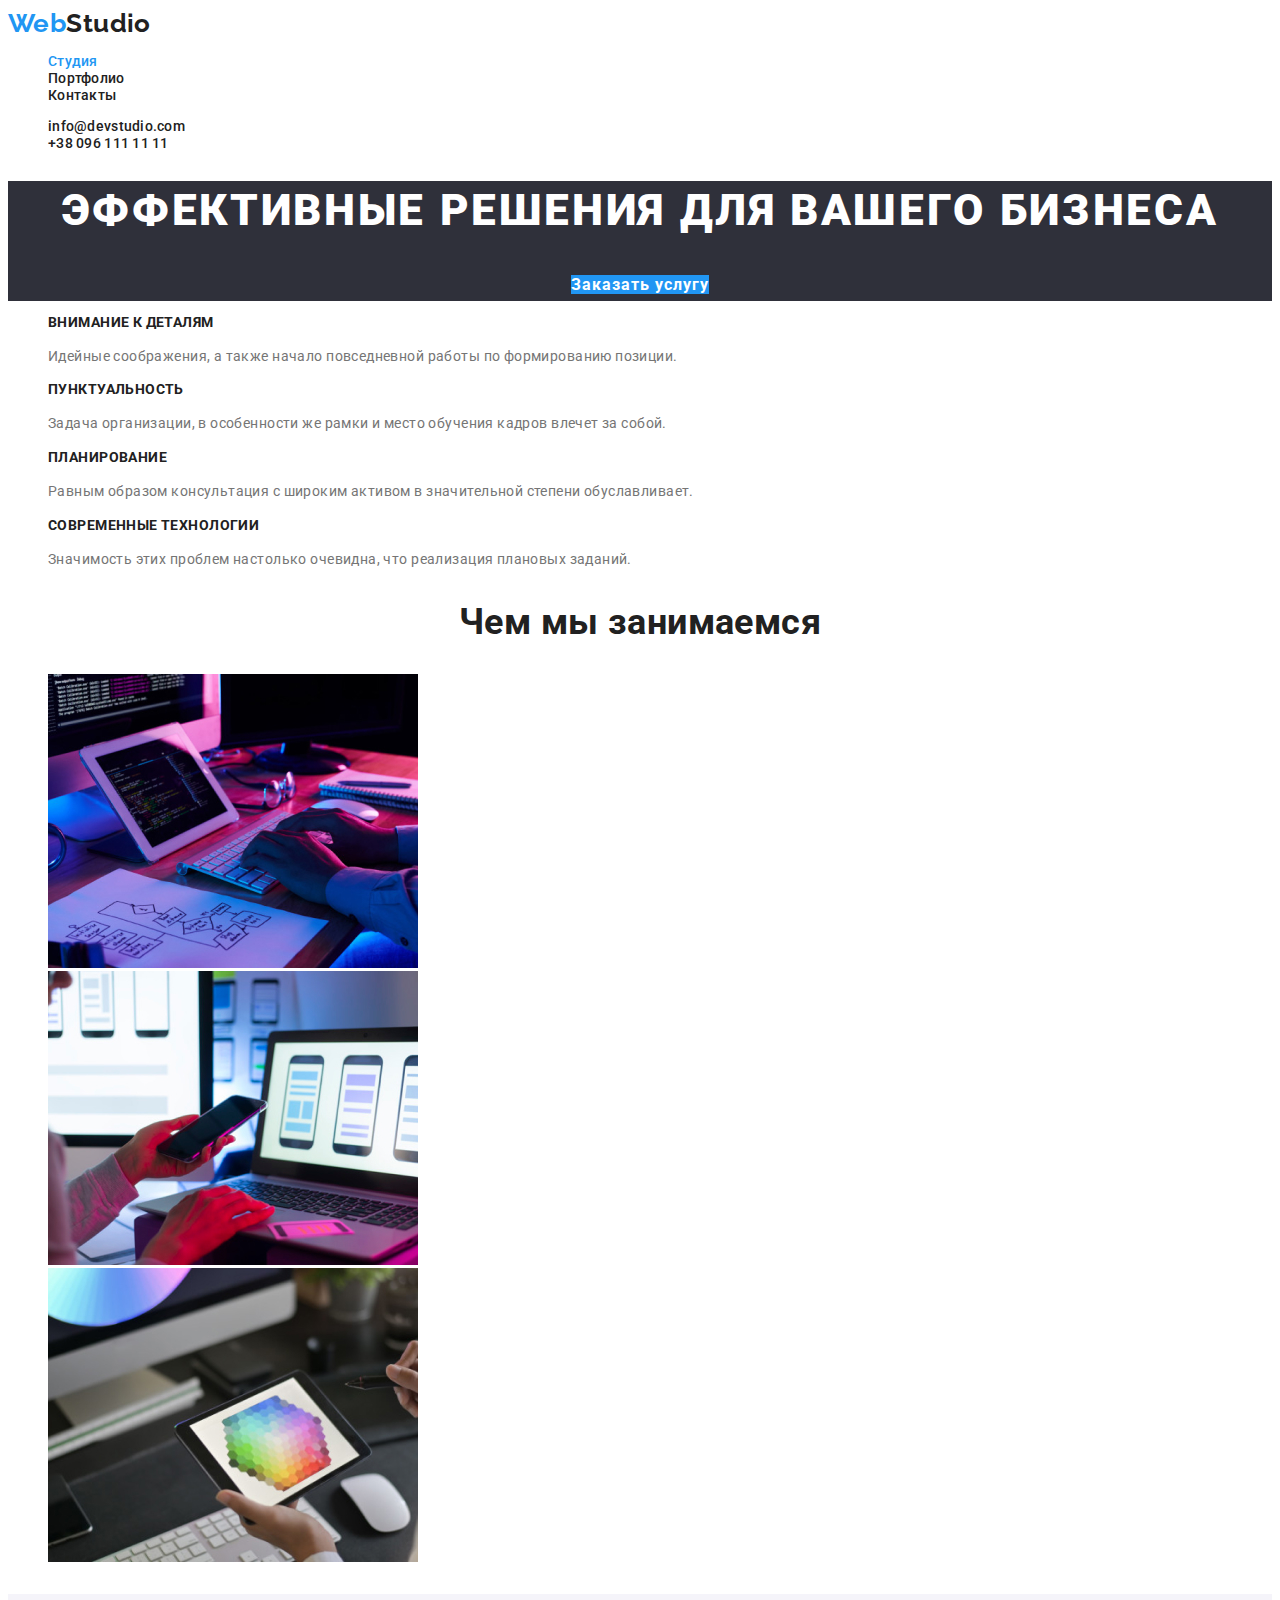
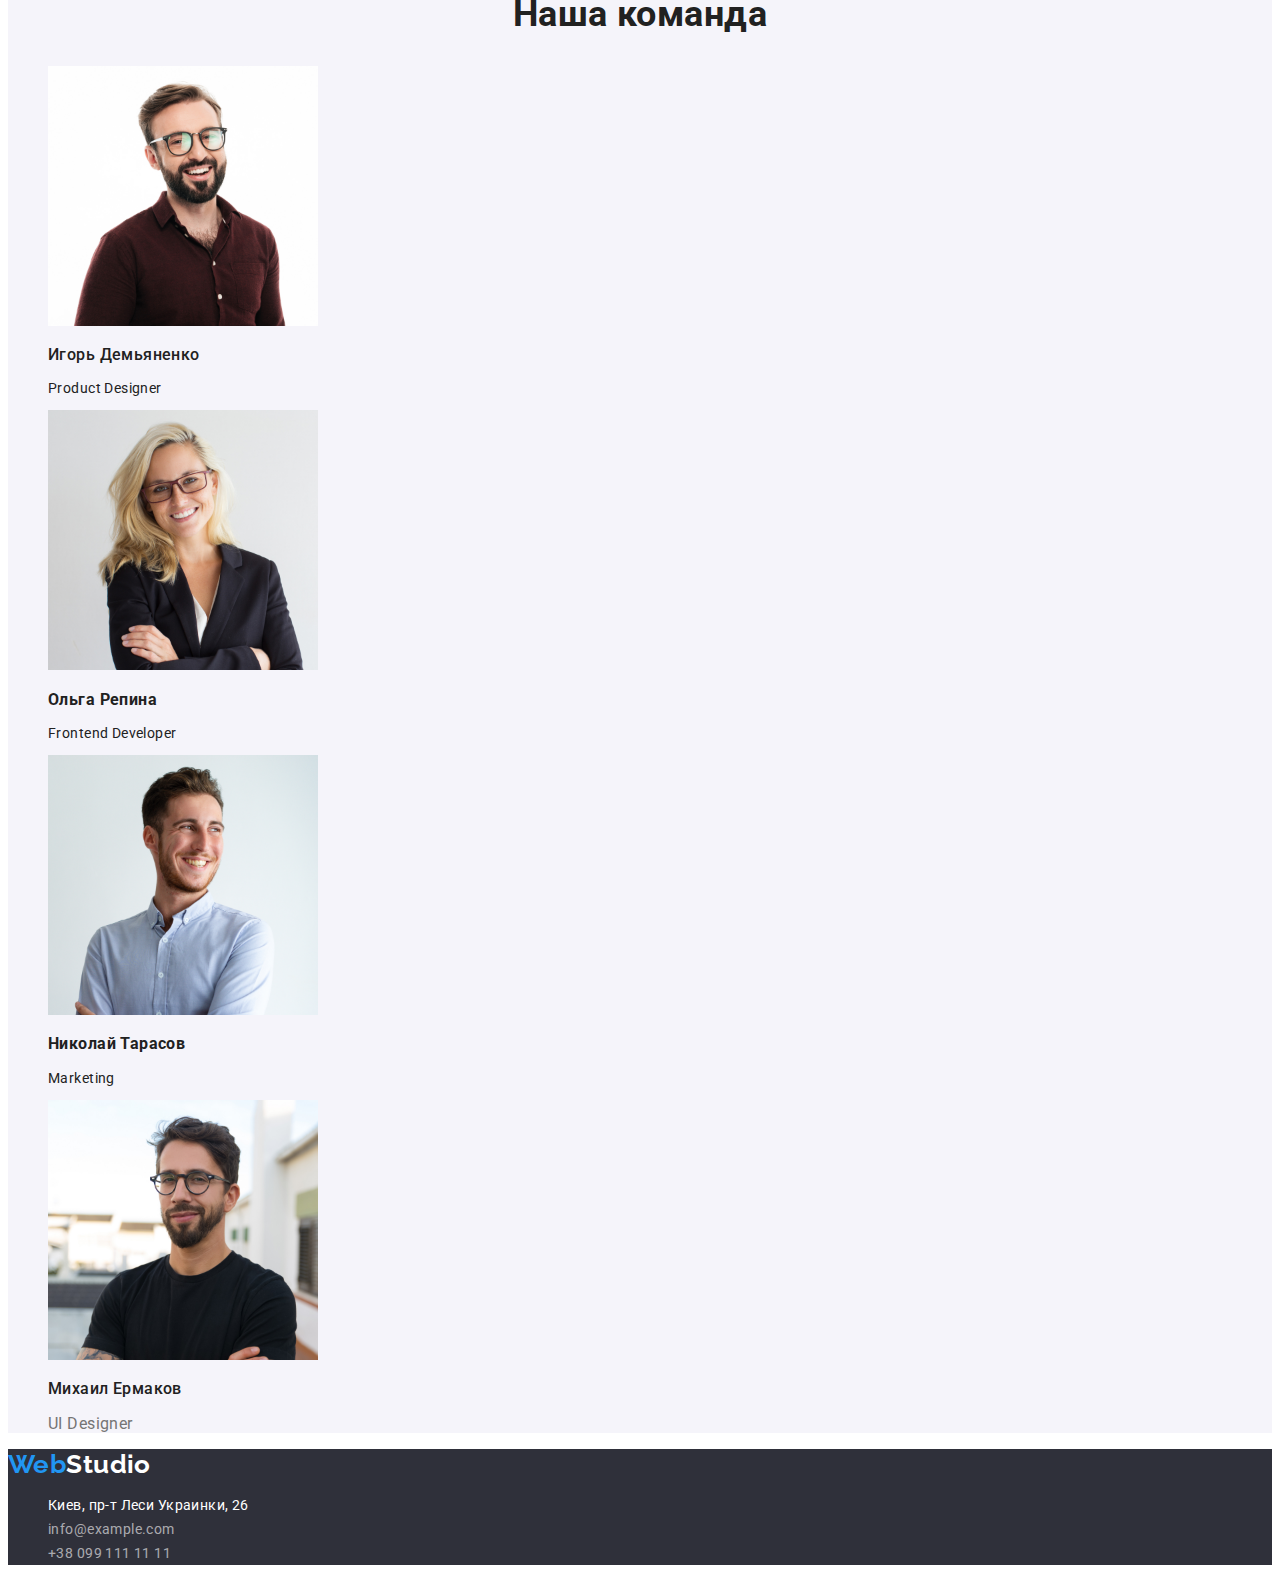
<file: index.html>
<!DOCTYPE html>
<html lang="ru">
<head>
    <meta charset="UTF-8">
    <meta http-equiv="X-UA-Compatible" content="IE=edge">
    <meta name="viewport" content="width=device-width, initial-scale=1.0">
    <title>Document</title>
    <link rel="preconnect" href="https://fonts.googleapis.com">
    <link rel="preconnect" href="https://fonts.gstatic.com" crossorigin>
    <link href="https://fonts.googleapis.com/css2?family=Raleway:wght@700&family=Roboto:wght@400;500;700;900&display=swap"
        rel="stylesheet">
    <link rel="stylesheet" href="./css/styles.css">
</head>

<body>

    <!--Шапка сайта-->
    <header class="site-header">
        <nav class="site-nav">
        <a href="./index.html" class="logo" ><span class="logo-accent">Web</span>Studio</a>
        <ul class="nav-list list">
            <li>
                <a href="" class="link current">Студия</a>
            </li>
            <li>
                <a href="./portfolio.html" class="link">Портфолио</a>
            </li>
            <li>
                <a href="" class="link">Контакты</a>
            </li>
        </ul>
        </nav>
        <ul class="contacts-list list">
            <li>
                <a href="" class="link">info@devstudio.com</a>
            </li>
            <li>
                <a href="" class="link">+38 096 111 11 11</a>
            </li>
        </ul>
    </header>
<main>
    <!--Герой-->
        <section class="hero">
            <h1 class="hero-title">Эффективные решения для вашего бизнеса</h1>
            <a href="" class="hero-link">Заказать услугу</a>
        </section>
    
    <!--Преимущества-->
        <section class="advantage">
            <ul class="list">
                <li>
                    <h2 class="advantage-title">Внимание к деталям</h2>
                    <p class="advantage-description">Идейные соображения, а также начало повседневной работы по формированию позиции.</p>
                </li>
                <li>
                    <h2 class="advantage-title">Пунктуальность</h2>
                    <p class="advantage-description">Задача организации, в особенности же рамки и место обучения кадров влечет за собой.</p>
                </li>
                <li>
                    <h2 class="advantage-title">Планирование</h2>
                    <p class="advantage-description">Равным образом консультация с широким активом в значительной степени обуславливает.</p>
                </li>
                <li>
                    <h2 class="advantage-title">Современные технологии</h2>
                    <p class="advantage-description">Значимость этих проблем настолько очевидна, что реализация плановых заданий.</p>
                </li>
            </ul>
        </section>

        <!--Суть работы-->
        <section class="work">
            <h2 class="title">Чем мы занимаемся</h2>
            <ul class="list">
                <li>
                    <img src="./images/img1.jpg" alt="человек набирает разметку перед планшетом" width="370" height="294">
                </li>
                <li>
                    <img src="./images/img2.jpg" alt="девушка выибарет веб дизайн на телефоне" width="370" height="294">
                </li>
                <li>
                    <img src="./images/img3.jpg" alt="человек выбирает цветовое оформление" width="370" height="294">
                </li>
            </ul>
        </section>
        <!--Кто работает-->
        <section class="workers">
            <h2 class="title">Наша команда</h2>
            <ul class="list">
                <li>
                    <img src="./images/img4.jpg" alt="Игорь Демьяненко" width="270" height="260">
                    <h3 class="workers-name">Игорь Демьяненко</h3>
                    <p class="workers-paragrapf">Product Designer</p>

                </li>
                <li>
                    <img src="./images/img5.jpg" alt="Ольга Репина" width="270" height="260">
                    <h3 class="workers-list">Ольга Репина</h3>
                    <p class="workers-paragrapf">Frontend Developer</p>
                </li>
                <li>
                    <img src="./images/img6.jpg" alt="Николай Тарасов" width="270" height="260">
                    <h3 class="workers-list">Николай Тарасов</h3>
                    <p class="workers-paragrapf">Marketing</p>
                </li>
                <li>
                    <img src="./images/img7.jpg" alt="Михаил Ермаков" width="270" height="260">
                    <h3 class="workers-name">Михаил Ермаков</h3>
                    <p class="workers-position">UI Designer</p>
                </li>
            </ul>
        </section>
</main>

<!--футер-->
    <footer class="footer">
        <a href="./index.html" class="logo"><span class="logo-accent">Web</span>Studio</a>
    <address>
        <ul class="list">
            <li class="adress">Киев, пр-т Леси Украинки, 26</li>
            <li class="contacts">info@example.com</li>
            <li class="contacts">+38 099 111 11 11</li>
        </ul>
    </address>
    </footer>
</body>
</html>
</file>
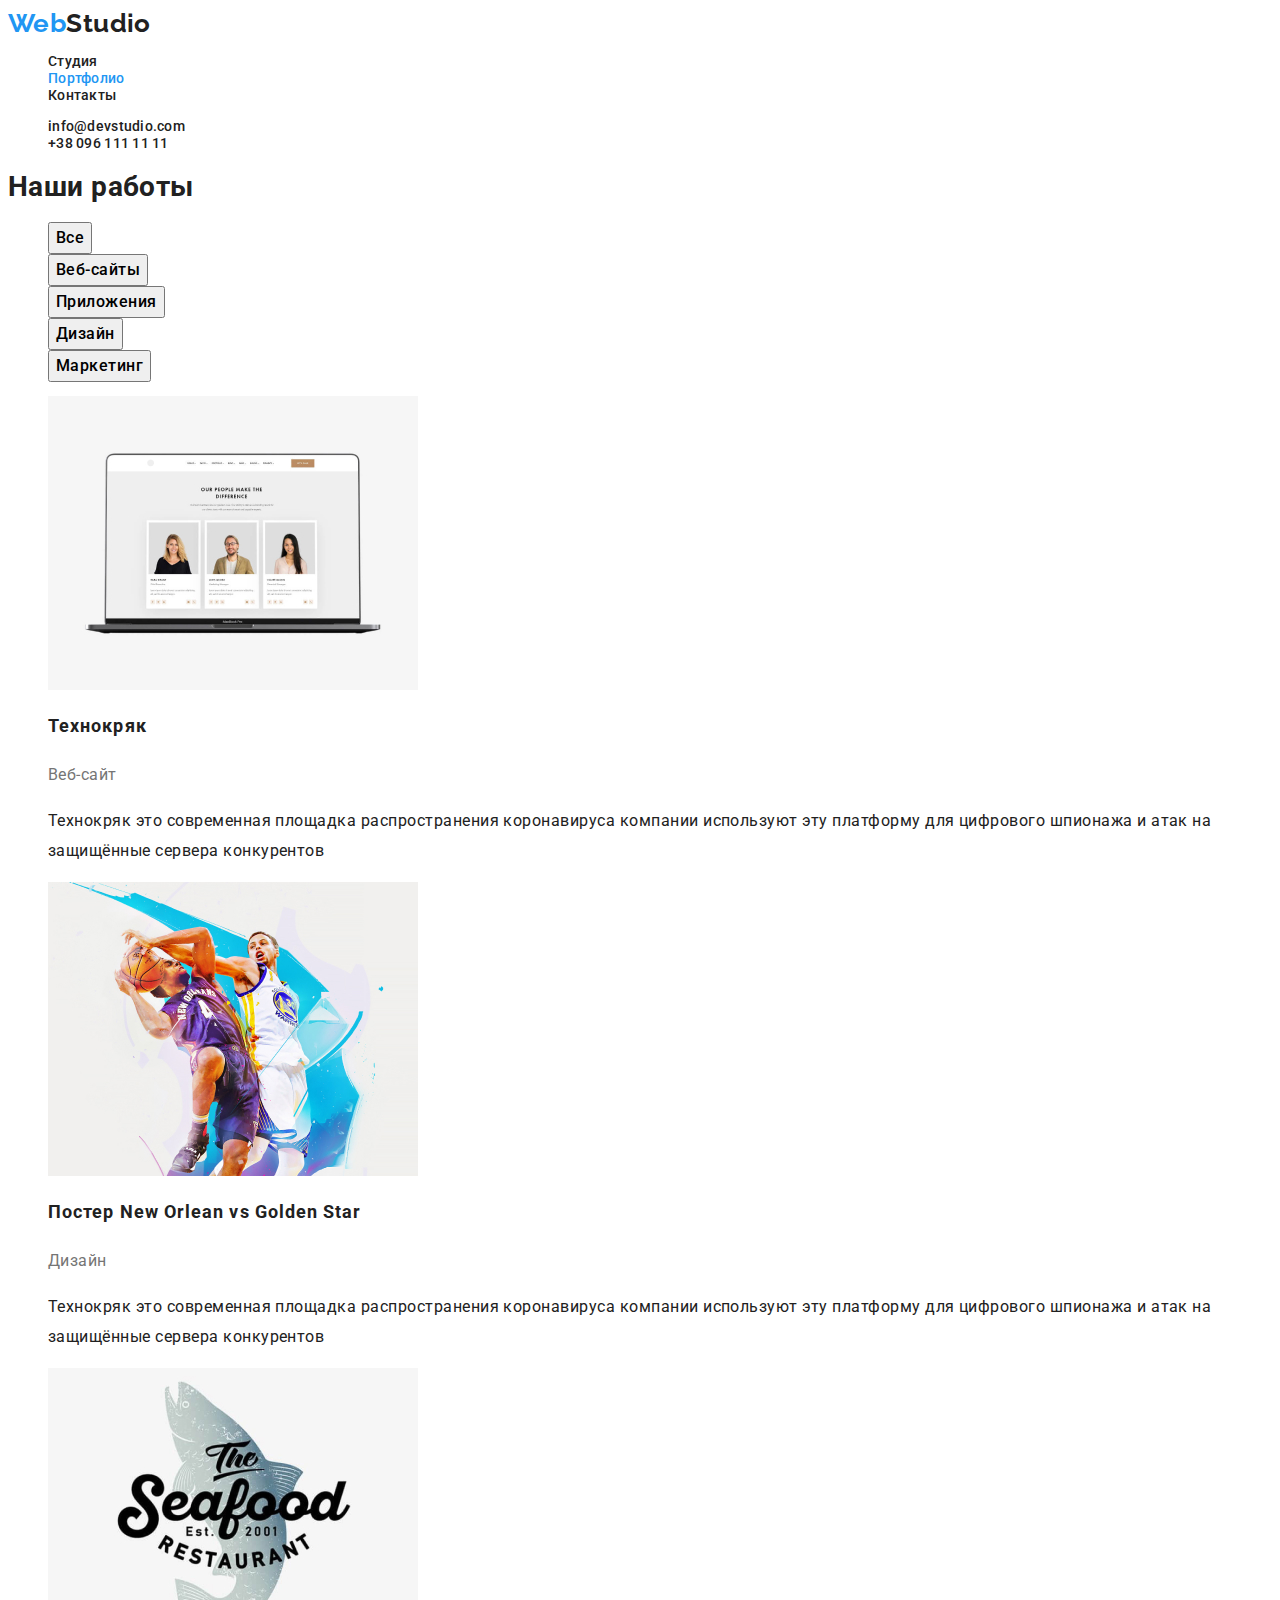
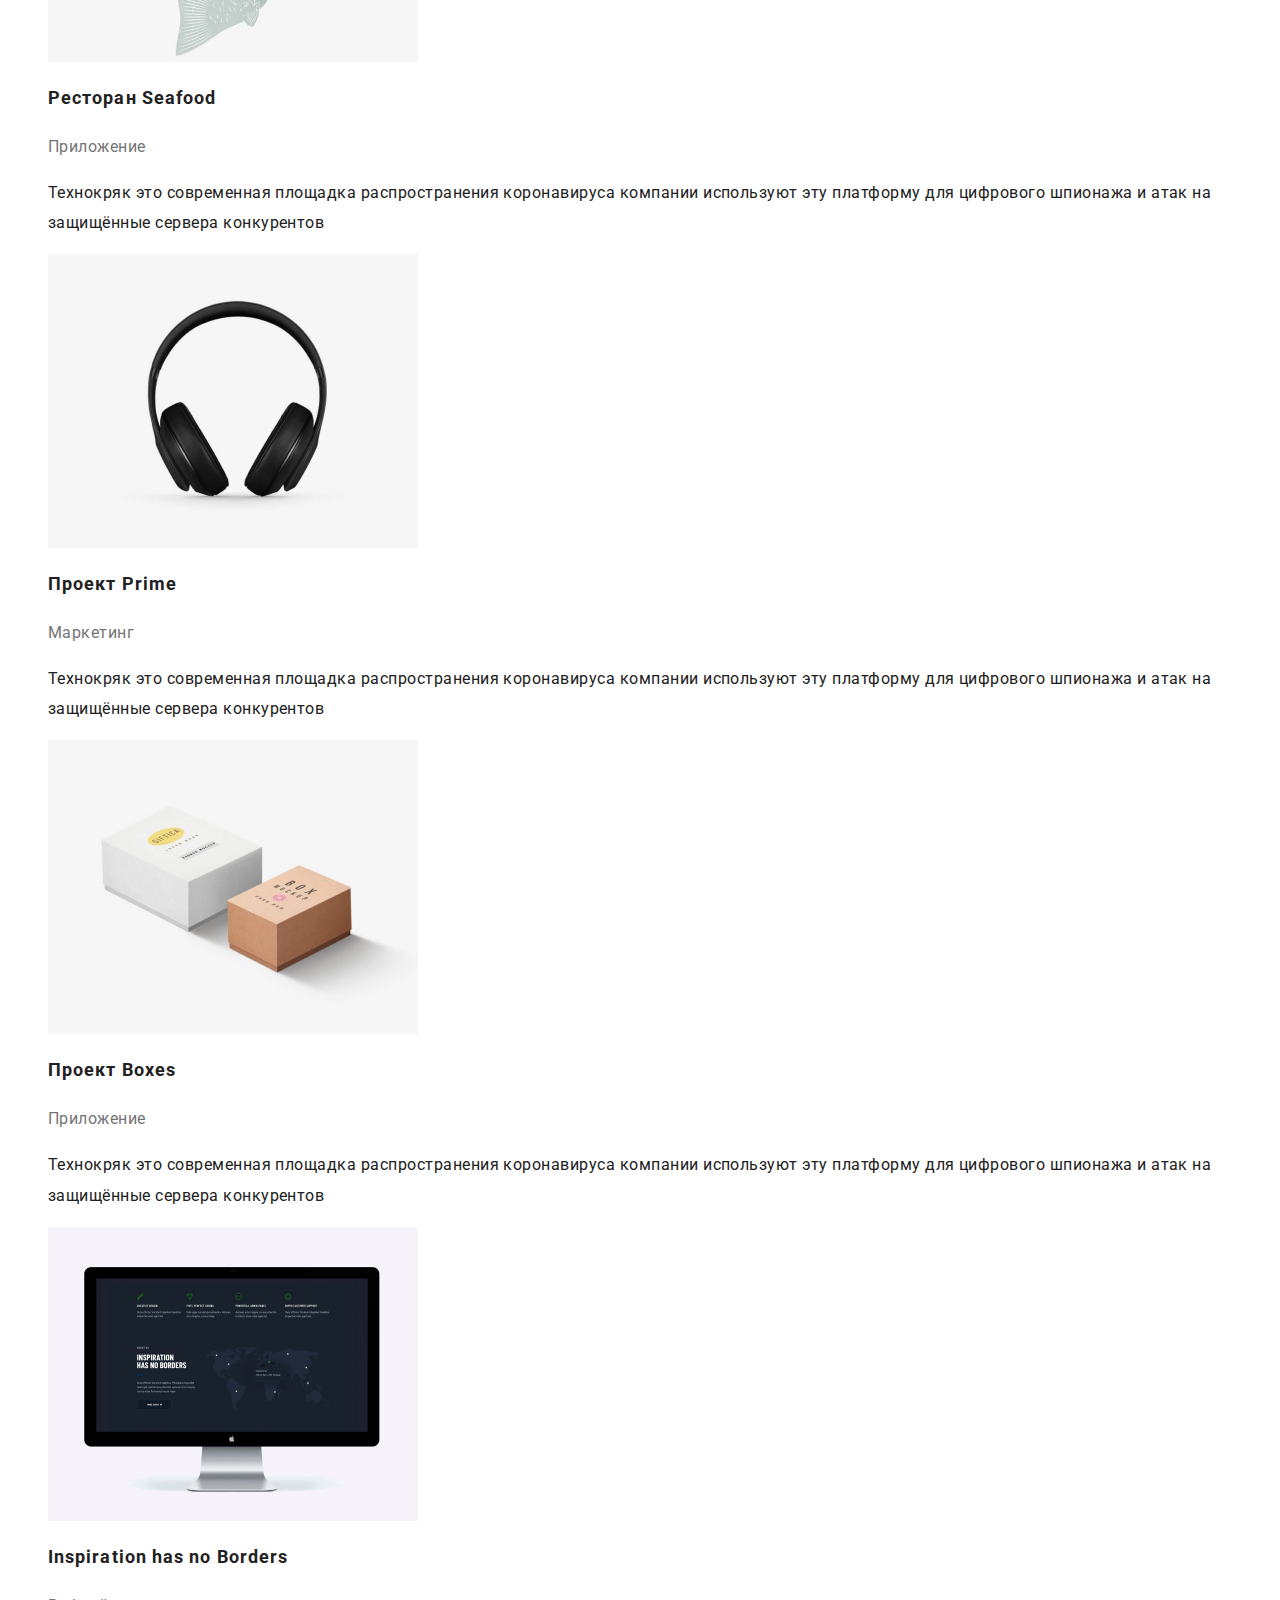
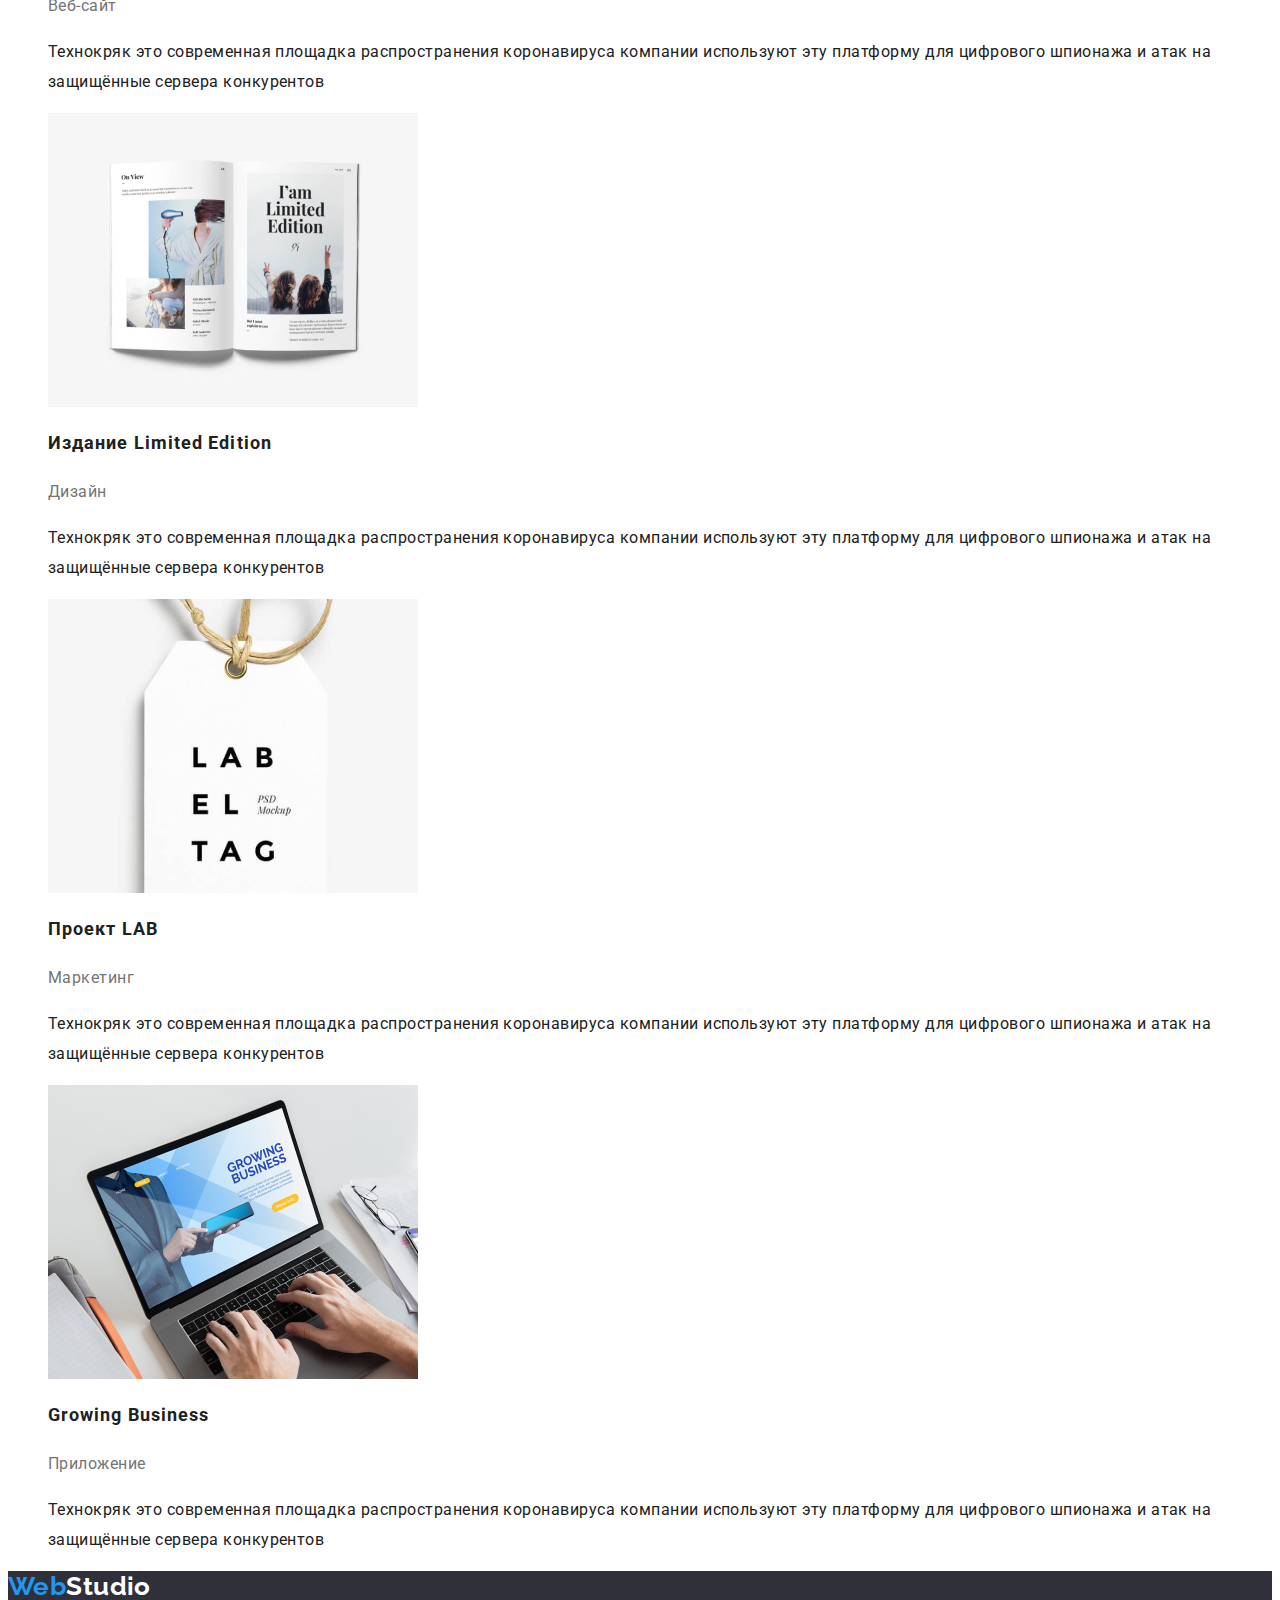
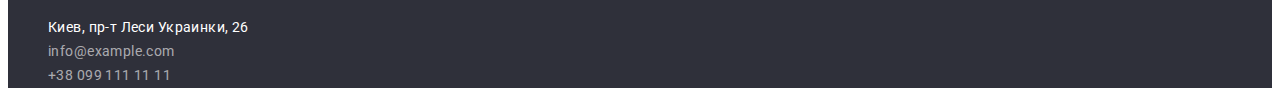
<file: portfolio.html>
<!DOCTYPE html>
<html lang="ru">
<head>
    <meta charset="UTF-8">
    <meta http-equiv="X-UA-Compatible" content="IE=edge">
    <meta name="viewport" content="width=device-width, initial-scale=1.0">
    <title>Document</title>
    <link rel="preconnect" href="https://fonts.googleapis.com">
    <link rel="preconnect" href="https://fonts.gstatic.com" crossorigin>
    <link href="https://fonts.googleapis.com/css2?family=Raleway:wght@700&family=Roboto:wght@400;500;700;900&display=swap"
        rel="stylesheet">
    <link rel="stylesheet" href="./css/styles.css">
</head>


<body>
    <!--Шапка сайта-->
    <header class="site-header">
        <nav class="site-nav">
            <a href="./index.html" class="logo"><span class="logo-accent">Web</span>Studio</a>
            <ul class="nav-list list">
                <li>
                    <a href="./index.html" class="link">Студия</a>
                </li>
                <li>
                    <a href="./portfolio.html" class="link current">Портфолио</a>
                </li>
                <li>
                    <a href="" class="link">Контакты</a>
                </li>
            </ul>
        </nav>
        <ul class="contacts-list list">
            <li>
                <a href="" class="link">info@devstudio.com</a>
            </li>
            <li>
                <a href="" class="link">+38 096 111 11 11</a>
            </li>
        </ul>
    </header>
    
    <main>
        <!--Наши работы-->

        <section class="work-list">
            <!--Список кнопок-->
            <h1>Наши работы</h1>
            <ul class="list">
                <li><button type="button" class="button">Все</button></li>
                <li><button type="button" class="button">Веб-сайты</button></li>
                <li><button type="button" class="button">Приложения</button></li>
                <li><button type="button" class="button">Дизайн</button></li>
                <li><button type="button" class="button">Маркетинг</button></li>
            </ul>
    
        <!--Примеры работ в портфолио-->

            <ul class="list">
                <li>
                    <a href="" class="work-link link">
                        <img src="./images/img8.jpg" alt="Пример Веб-Сайта">
                        <h2 class="work-header">Технокряк</h2>
                        <p class="work-paragrapf">Веб-сайт</p>
                        <p class="work-doublepar">Технокряк это современная площадка распространения коронавируса компании используют эту платформу
                            для цифрового шпионажа и атак на защищённые сервера конкурентов</p>
                    </a>
                </li>
                <li>
                    <a href="" class="work-link link">
                        <img src="./images/img9.jpg" alt="Постер New Orlean vs Golden Star">
                        <h2 class="work-header">Постер New Orlean vs Golden Star</h2>
                        <p class="work-paragrapf">Дизайн</p>
                        <p class="work-doublepar">Технокряк это современная площадка распространения коронавируса компании используют эту платформу
                            для цифрового шпионажа
                            и атак на защищённые сервера конкурентов</p>
                    </a>
                </li>
                <li>
                    <a href="" class="work-link link">
                        <img src="./images/img10.jpg" alt="постер Ресторан Seafood">
                        <h2 class="work-header">Ресторан Seafood</h2>
                        <p class="work-paragrapf">Приложение</p>
                        <p class="work-doublepar">Технокряк это современная площадка распространения коронавируса компании используют эту платформу
                            для цифрового шпионажа
                            и атак на защищённые сервера конкурентов</p>
                    </a>
                </li>
                <li>
                    <a href="" class="work-link link">
                        <img src="./images/img11.jpg" alt="логотип Проект Prime">
                        <h2 class="work-header">Проект Prime</h2>
                        <p class="work-paragrapf">Маркетинг</p>
                        <p class="work-doublepar">Технокряк это современная площадка распространения коронавируса компании используют эту платформу
                            для цифрового шпионажа
                            и атак на защищённые сервера конкурентов</p>
                    </a>
                </li>
                <li>
                    <a href="" class="work-link link">
                        <img src="./images/img12.jpg" alt="логотип приложения Boxes">
                        <h2 class="work-header">Проект Boxes</h2>
                        <p class="work-paragrapf">Приложение</p>
                        <p class="work-doublepar">Технокряк это современная площадка распространения коронавируса компании используют эту платформу
                            для цифрового шпионажа
                            и атак на защищённые сервера конкурентов</p>
                    </a>
                </li>
                <li>
                    <a href="" class="work-link link">
                        <img src="./images/img13.jpg" alt="оформление веб-сайта Inspiration has no Borders">
                        <h2 class="work-header">Inspiration has no Borders</h2>
                        <p class="work-paragrapf">Веб-сайт</p>
                        <p class="work-doublepar">Технокряк это современная площадка распространения коронавируса компании используют эту платформу
                            для цифрового шпионажа
                            и атак на защищённые сервера конкурентов</p>
                    </a>
                </li>
                <li>
                    <a href="" class="work-link link">
                        <img src="./images/img14.jpg" alt="оформление журнала Limited Edition">
                        <h2 class="work-header">Издание Limited Edition</h2>
                        <p class="work-paragrapf">Дизайн</p>
                        <p class="work-doublepar">Технокряк это современная площадка распространения коронавируса компании используют эту платформу
                            для цифрового шпионажа
                            и атак на защищённые сервера конкурентов</p>
                    </a>
                </li>
                <li>
                    <a href="" class="work-link link">
                        <img src="./images/img15.jpg" alt="оформление Проект LAB">
                        <h2 class="work-header">Проект LAB</h2>
                        <p class="work-paragrapf">Маркетинг</p>
                        <p class="work-doublepar">Технокряк это современная площадка распространения коронавируса компании используют эту платформу
                            для цифрового шпионажа
                            и атак на защищённые сервера конкурентов</p>
                    </a>
                </li>
                <li>
                    <a href="" class="work-link link">
                        <img src="./images/img16.jpg" alt="офорлмение дизайна Growing Business">
                        <h2 class="work-header">Growing Business</h2>
                        <p class="work-paragrapf">Приложение</p>
                        <p class="work-doublepar">Технокряк это современная площадка распространения коронавируса компании используют эту платформу
                            для цифрового шпионажа
                            и атак на защищённые сервера конкурентов</p>
                    </a>
                </li>
            </ul>
        </section>
    
    </main>
    
    <!--футер-->
    <footer class="footer">
        <a href="./index.html" class="logo"><span class="logo-accent">Web</span>Studio</a>
        <address>
            <ul class="list">
                <li class="adress">Киев, пр-т Леси Украинки, 26</li>
                <li class="contacts">info@example.com</li>
                <li class="contacts">+38 099 111 11 11</li>
            </ul>
        </address>
    </footer>
</body>
</html>
</file>
<file: css/styles.css>
/* 
цвет основного текст: #212121;
вторичный цвет текста: #757575;
цвет акцента: #2196F3;
белый: #FFFFFF
основной цвет фона: #E5E5E5;
вторичный цвет фона #F5F4FA; 
*/
:root { 
    --primary-text-color: #212121;
    --tltle-text-color: #757575;
    --accent-color: #2196F3;
    --primary-white-color: #FFFFFF;
    --bacground-black-color: #2F303A;
}

body {
    background-color: var(--primary-white-color);
    color: var(--primary-text-color);
    font-family: Roboto, sans-serif;
    font-size: 14px;
    letter-spacing: 0.03em;
    text-decoration: none;
    list-style: none;
}

.title {
    font-weight: 700;
        font-size: 36px;
        line-height: 1.16;
        text-align: center;
}
.list, 
.link {
    text-decoration: none;
    list-style: none;
}
/*Шапка сайта*/
/*Логотип*/
.site-header {
    background-color: var(--primary-white-color);
}
.logo { 
    color: var(--primary-text-color);
        font-family: Raleway, sans-serif;
        font-weight: 700;
        font-size: 26px;
        line-height: 1.19;
        text-decoration: none;
        list-style: none;
        
}

.logo-accent {
    color: var(--accent-color);
}

/*навигация сайта и контакты*/

.site-nav .link.current {
    color: var(--accent-color);
}

.site-nav .link,
.contacts-list .link{
    color: var(--primary-text-color);
    font-family: Roboto, sans-serif;
        font-weight: 500;
        font-size: 14px;
        line-height: 1.14;
        letter-spacing: 0.02em;
}

.site-header .link:hover,
.site-header .link:focus {
    color: var(--accent-color);
}

/*Герой*/
.hero {
    background-color: var(--bacground-black-color);
    color: var(--primary-white-color);  
    text-align: center;
}
.hero-title {   
    font-weight: 900;
    font-size: 44px;
    line-height: 1.36;

    letter-spacing: 0.06em;
    text-transform: uppercase;
}

.hero-link {
    background-color: var(--accent-color);
    color: var(--primary-white-color);

        font-weight: 700;
        font-size: 16px;
        line-height: 1.88;
        letter-spacing: 0.06em;
        
}


.hero-link {
    text-decoration: none;
}

/*преимущества*/

.advantage-title {  

        font-weight: 700;
        font-size: 14px;
        line-height: 1.14;
        text-transform: uppercase;
}

.advantage-description {  
    font-weight: 400;
    font-size: 14px;
    line-height: 1.71;
    letter-spacing: 0.03em;

    color: var(--tltle-text-color);
}

/*Суть работы*/

/*Кто работает*/

.workers {
    background-color: #F5F4FA;
}


.workers-name {
        font-weight: 500;
        font-size: 16px;
        line-height: 1.19; 
}

.workers-position {
    color: var(--tltle-text-color);

        font-weight: 400;
        font-size: 16px;
        line-height: 1.19;
}

/*футер*/

.footer {
    background-color: var(--bacground-black-color);
}

.footer .logo {
    color: var(--primary-white-color);
}
.footer .list {
        color: rgba(255, 255, 255, 0.6);
        font-weight: 400;
        font-size: 14px;
        line-height: 1.71;
        font-style: normal;
      
}
.adress {
    color: var(--primary-white-color);
}



/*!!!!!!!!portfolio.html!!!!!!!!*/

/*Наши работы*/
.work-list {
    background-color: var(--primary-white-color);
}

/*Список кнопок*/

.button {
    font-family: Roboto, sans-serif;
        font-weight: 500;
        font-size: 16px;
        line-height: 1.62;
        letter-spacing: 0.03em;
}
.button:hover,
.button:focus {
    color: var(--primary-white-color);
    background-color: var(--accent-color);
}


/*Примеры работ в портфолио*/

.work-header {
    color: var(--primary-text-color);
   
    font-family: Roboto, sans-serif;
        font-weight: 700;
        font-size: 18px;
        line-height: 2;
        letter-spacing: 0.06em;
}
.work-paragrapf {
    color: var(--tltle-text-color);

    font-family: Roboto, sans-serif;
        font-weight: 400;
        font-size: 16px;
        line-height: 1.88;
        letter-spacing: 0.03em;
}
.work-doublepar {
color: var(--primary-text-color);

    font-family: Roboto, sans-serif;
        font-weight: 400;
        font-size: 16px;
        line-height: 1.88;
        letter-spacing: 0.03em;
    }
</file>
